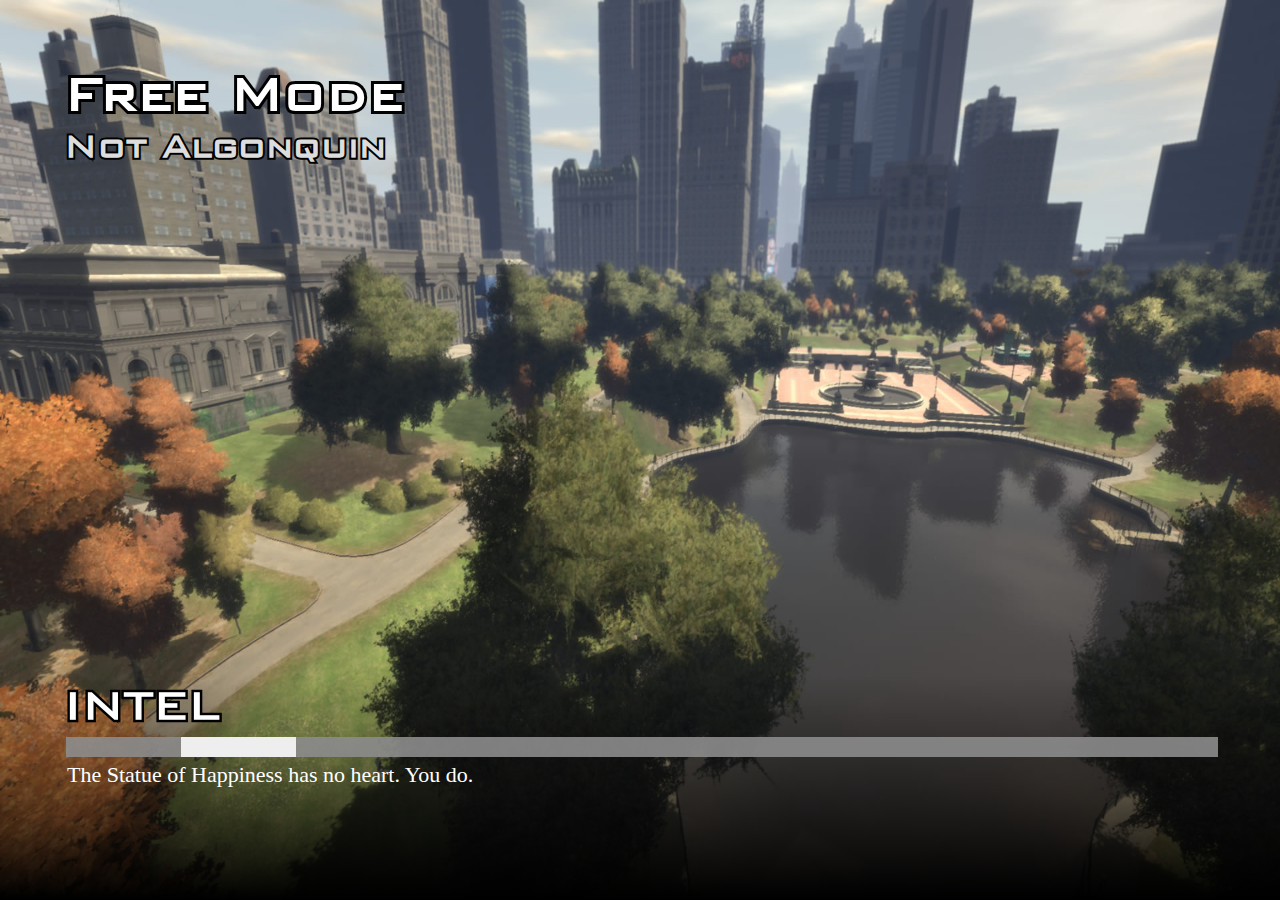
<file: resources/[test]/keks/index.html>
<html>
    <head>
        <link href="keks.css" rel="stylesheet" type="text/css" />
    </head>
    <body>
        <div class="backdrop">
            <div class="top">
                <h1 title="Free Mode">Free Mode</h1>
                <h2 title="Not Algonquin">Not Algonquin</h2>
            </div>

            <div class="letni">
                <h2 title="INTEL">Intel</h2>
                <h3></h3>
                <div class="loadbar"><div class="thingy"></div></div>
                <p>The Statue of Happiness has no heart. You do.</p>
            </div>
            <div class="bottom">
                <div id="gradient">
                </div>
            </div>
        </div>

<script type="text/javascript">
// this will actually restart the loading bar a lot, making multiple loading bars is an exercise to the reader... for now.
// for a set of possible events, see https://github.com/citizenfx/fivem/blob/master/code/components/loading-screens-five/src/LoadingScreens.cpp
var count = 0;
var thisCount = 0;

const emoji = {
    INIT_BEFORE_MAP_LOADED: [ '🍉' ],
    INIT_AFTER_MAP_LOADED: [ '🍋', '🍊' ],
    INIT_SESSION: [ '🍐', '🍅', '🍆' ],
};

const handlers = {
    startInitFunctionOrder(data)
    {
        count = data.count;

        document.querySelector('.letni h3').innerHTML += emoji[data.type][data.order - 1] || '';
    },

    initFunctionInvoking(data)
    {
        document.querySelector('.thingy').style.left = '0%';
        document.querySelector('.thingy').style.width = ((data.idx / count) * 100) + '%';
    },

    startDataFileEntries(data)
    {
        count = data.count;

        document.querySelector('.letni h3').innerHTML += "\u{1f358}";
    },

    performMapLoadFunction(data)
    {
        ++thisCount;

        document.querySelector('.thingy').style.left = '0%';
        document.querySelector('.thingy').style.width = ((thisCount / count) * 100) + '%';
    },

    onLogLine(data)
    {
        document.querySelector('.letni p').innerHTML = data.message + "..!";
    }
};

window.addEventListener('message', function(e)
{
    (handlers[e.data.eventName] || function() {})(e.data);
});
</script>
    </body>
</html>
</file>
<file: resources/[test]/keks/keks.css>
body
{
    margin: 0px;
    padding: 0px;
}

.backdrop
{
    position: relative;
    top: 0px;
    left: 0px;
    width: 100%;
    height: 100%;

    background-image: url(loadscreen.jpg);
    background-size: 100% 100%;
}

.bottom
{
    position: absolute;
    bottom: 0px;
    width: 100%;
    height: 100%;
}

#gradient
{
    position: absolute;
    bottom: 0px;
    width: 100%;

    height: 25%;

    background: linear-gradient(to bottom, rgba(0, 0, 0, 0) 0%, rgba(0, 0, 0, 1) 100%);
}

@font-face {
    font-family: 'BankGothic';
    src: url('bankgothic.ttf') format('truetype');
    font-weight: normal;
    font-style: normal;
}

h1, h2 {
  position: relative;
  background: transparent;
  z-index: 0;
}
/* add a single stroke */
h1:before, h2:before {
  content: attr(title);
  position: absolute;
  -webkit-text-stroke: 0.1em #000;
  left: 0;
  z-index: -1;
}


.letni
{
    position: absolute;
    left: 5%;
    right: 5%;
    bottom: 10%;

    z-index: 5;

    color: #fff;

    font-family: "Segoe UI";
}

.letni p
{
    font-size: 22px;

    margin-left: 3px;

    margin-top: 0px;
}

.letni h2, .letni h3
{
    font-family: BankGothic;

    text-transform: uppercase;

    font-size: 50px;

    margin: 0px;

    display: inline-block;
}

.top
{
    color: #fff;

    position: absolute;
    top: 7%;
    left: 5%;
    right: 5%;
}

.top h1
{
    font-family: BankGothic;
    font-size: 60px;

    margin: 0px;
}

.top h2
{
    font-family: BankGothic;
    font-size: 40px;

    margin: 0px;

    color: #ddd;
}

.loadbar
{
    width: 100%;
    background-color: rgba(140, 140, 140, .9);
    height: 20px;

    margin-left: 2px;
    margin-right: 3px;

    margin-top: 5px;
    margin-bottom: 5px;

    overflow: hidden;

    position: relative;

    display: block;
}

.thingy
{
    width: 10%;
    background-color: #eee;
    height: 20px;

    position: absolute;
    left: 10%;
}
</file>
